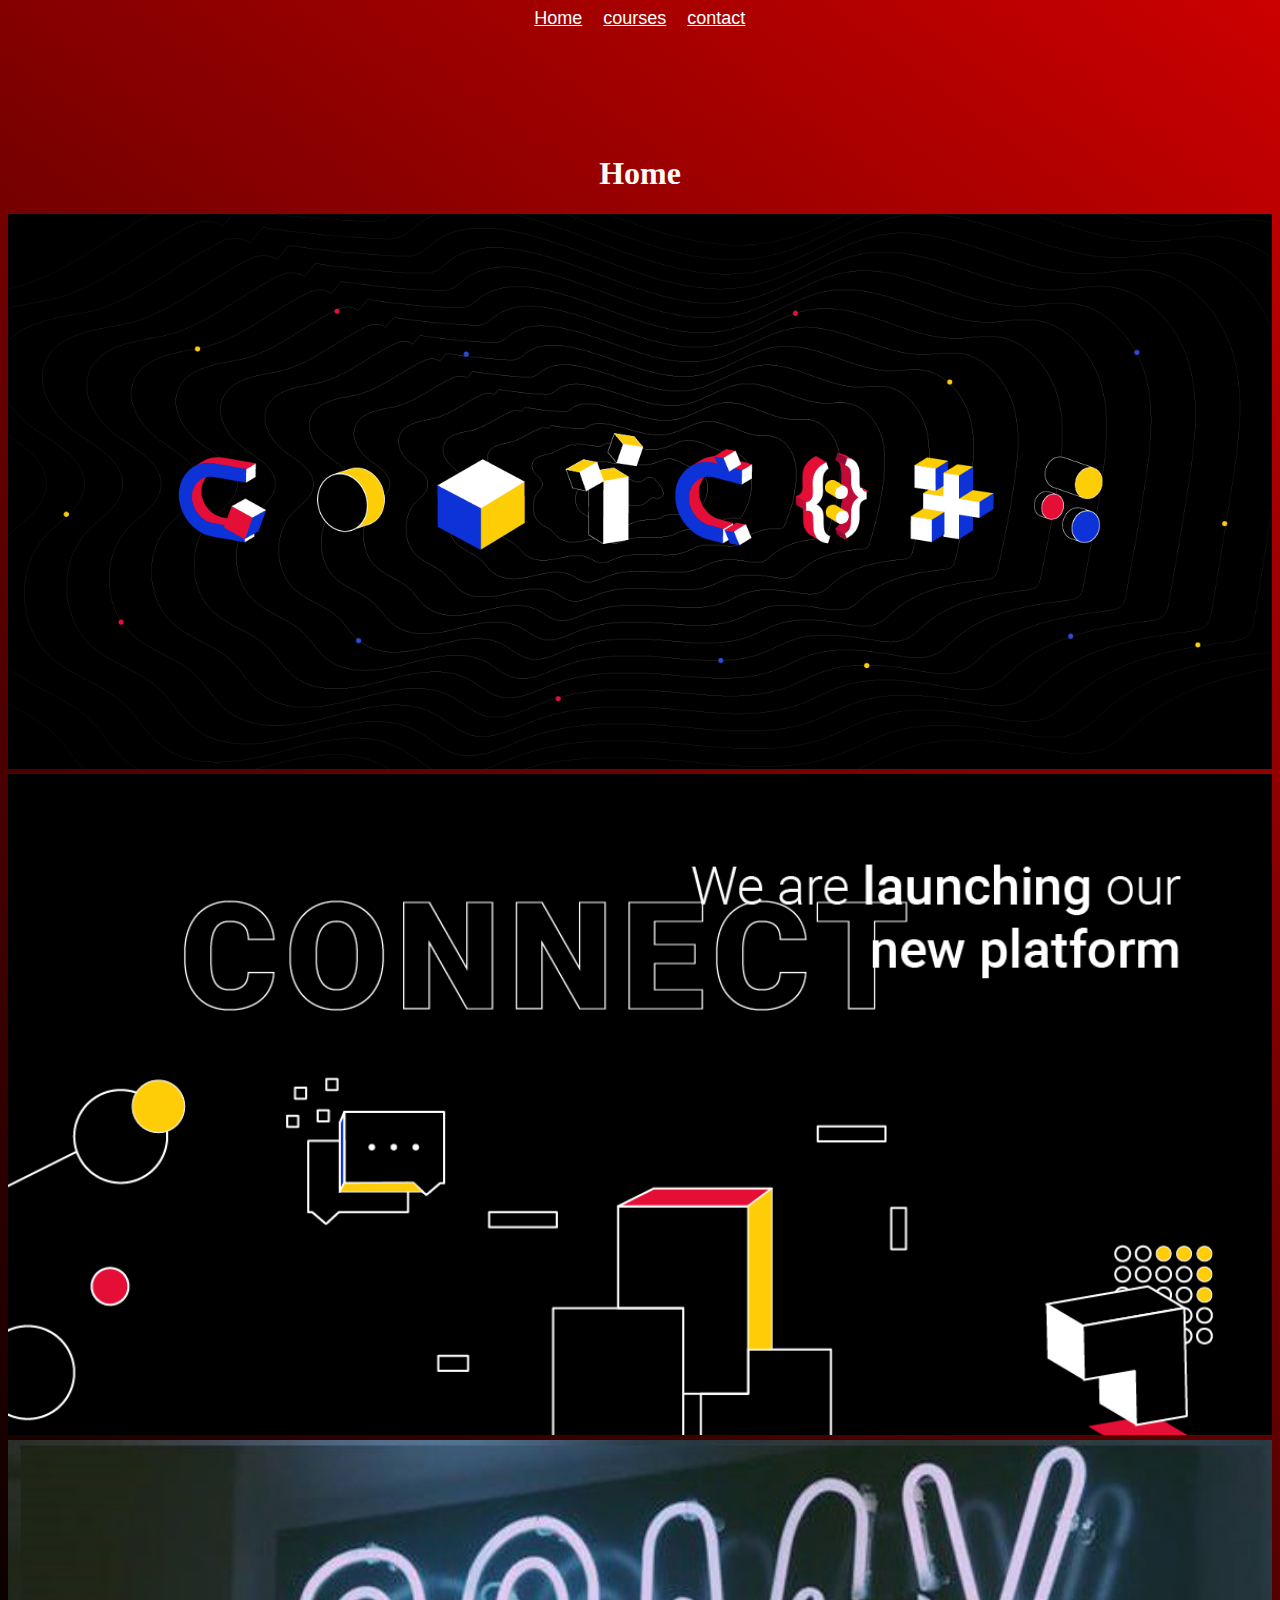
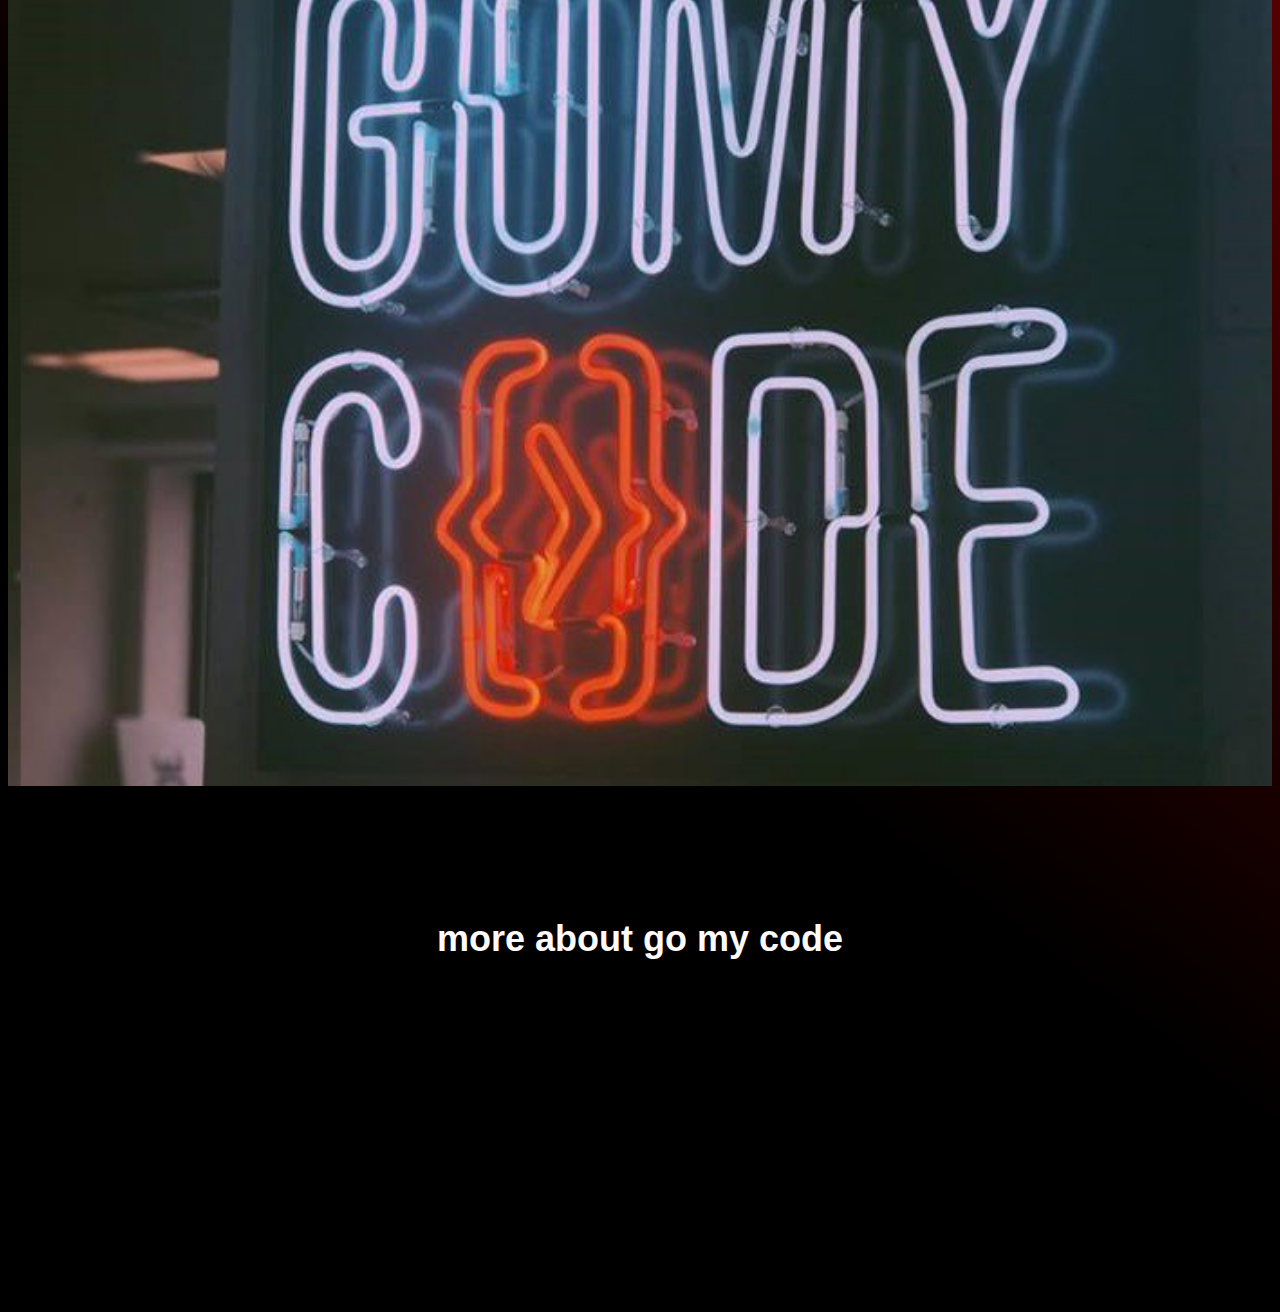
<file: Nouveau dossier (2)/index.html>
<!DOCTYPE html>
<html>
<head>
    <title>doc</title>
    <link rel="stylesheet" href="css/style.css">
</head>
<body>
<div>
 <a href="index.html">Home</a>
 <a href="courses.html">courses</a>
 <a href="contact.html">contact</a>
</div>
 <h1>Home</h1>
 <div id="img">
 <img src="res/5cd9f73e0a79c.png" alt="img">
 <img src="res/D5FucxVUYAAVJ3I.png" alt="img">
 <img src="res/1_LzxEGZa4xDOFc7Ch67Iprg.jpeg" alt="img">
 <h1>more about go my code</h1>
 <iframe width="560" height="315" src="https://www.youtube.com/embed/MkLog_27S6U" frameborder="0" allow="accelerometer; autoplay; encrypted-media; gyroscope; picture-in-picture" allowfullscreen></iframe>
 </div>
</body>
<script src="js/main.js"></script>
</html>
</file>
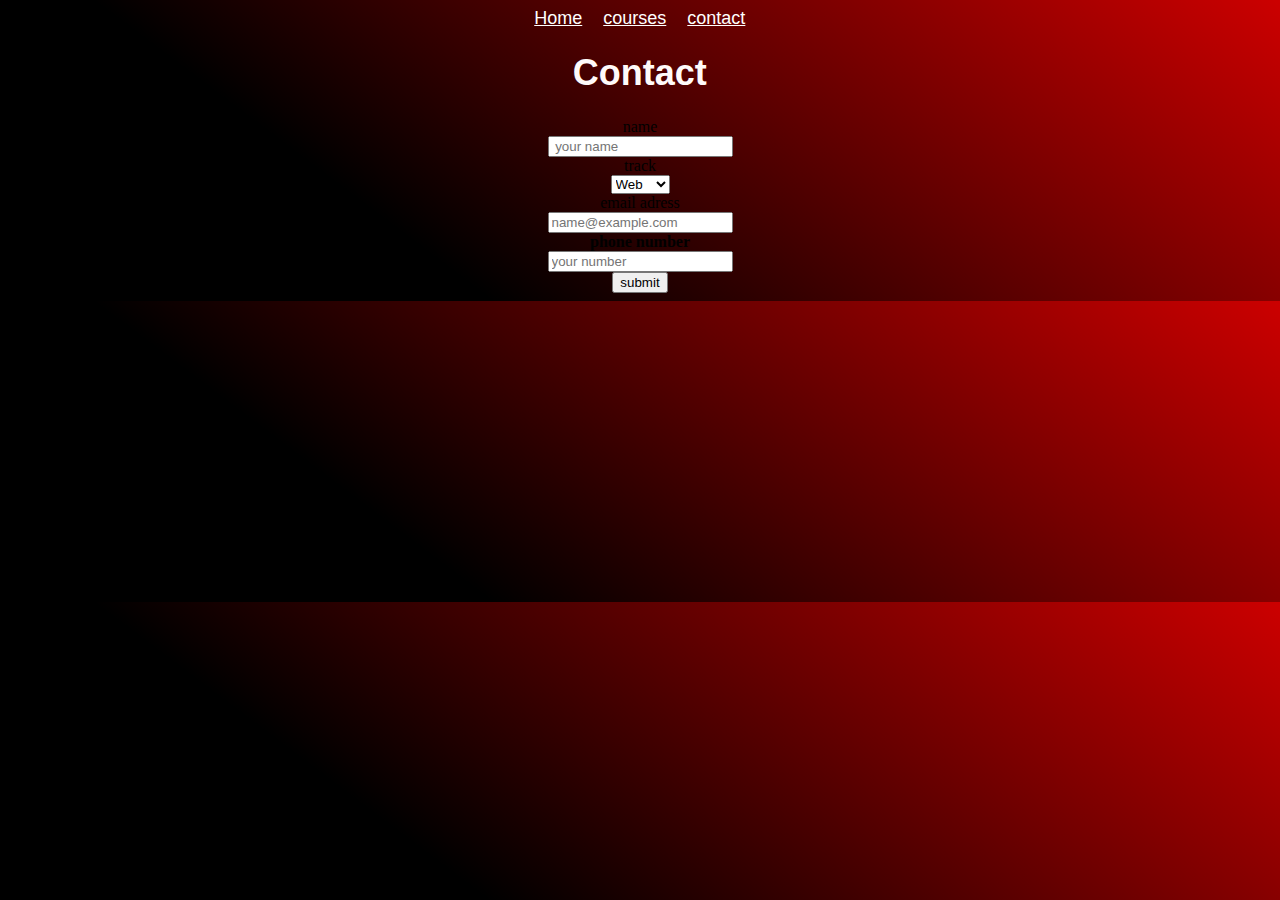
<file: Nouveau dossier (2)/contact.html>
<!DOCTYPE html>
<html>
<head>
    <title>doc</title>
    <link rel="stylesheet" href="css/style.css">
</head>
<body.>
 <div>
 <a href="index.html">Home</a>
 <a href="courses.html">courses</a>
 <a href="contact.html">contact</a>
 <h1>Contact</h1>
 </div>
 <form>
     <lable>name</lable>
     <br>
     <input type="text" placeholder=" your name ">
     <br>
     <lable>track</lable>
     <br>
     <select>
         <option>Web</option>
         <option>Ia</option>
         <option>Game</option>
     </select>
     <br>
    <label<b>email adress</label>
    <br>
    <input type="email" placeholder="name@example.com">
    <br>
    <lable><b>phone number</b></lable>
    <br>
    <input type="number" placeholder="your number">
    <br>
    <input type="submit" value="submit">
 </form>
</body>
</html>
</file>
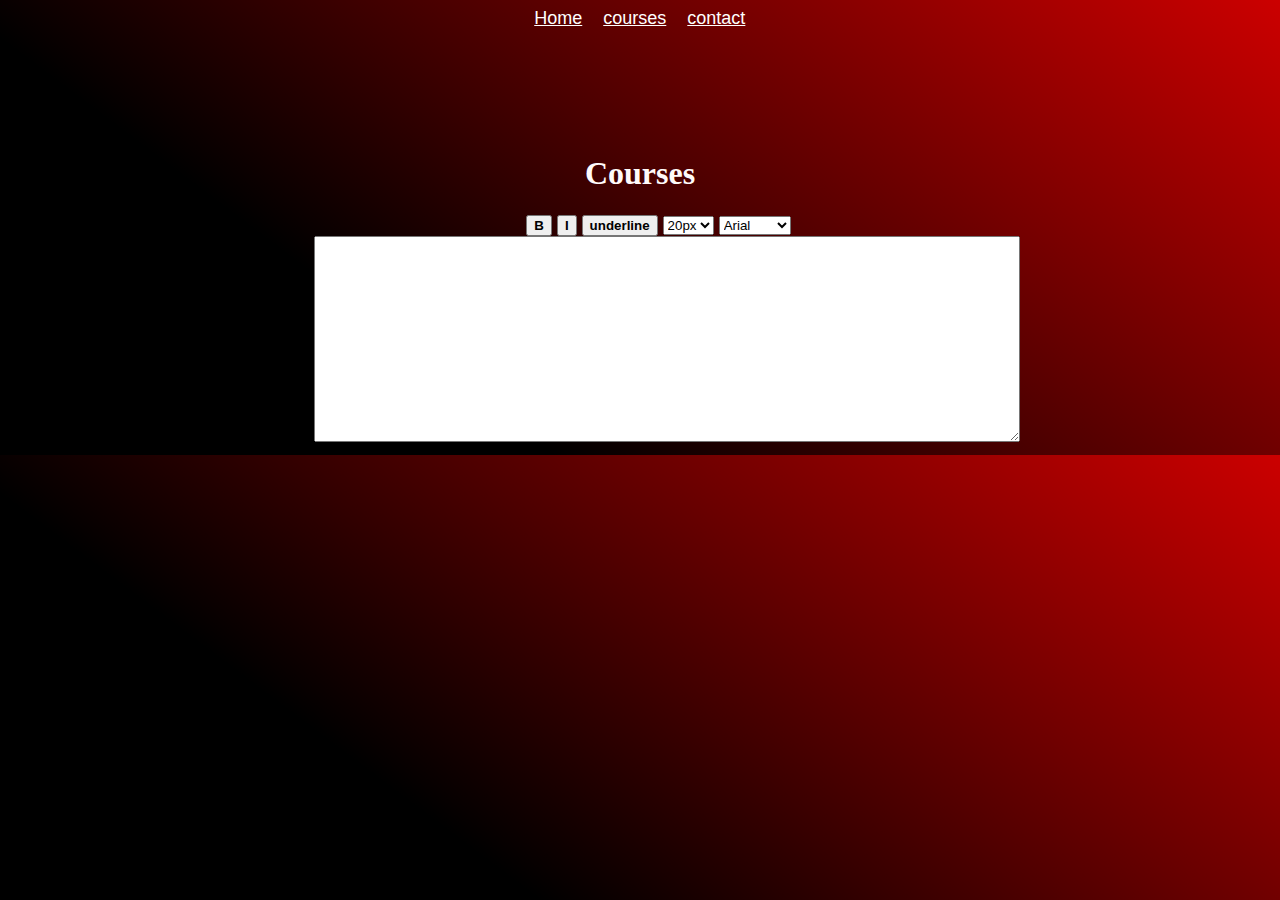
<file: Nouveau dossier (2)/courses.html>
<!DOCTYPE html>
<html>
<head>
    <title>doc</title>
    <link rel="stylesheet" href="css/style.css">
</head>
<body>
 <div>
 <a href="index.html">Home</a>
 <a href="courses.html">courses</a>
 <a href="contact.html">contact</a>
 </div>
 <h1>Courses</h1>
 <div id="ghir rbo3">
 <button id="bld"><b>B</b></button>
 <button id="itlc"><b>I</b></button>
 <button id="undr"><b>underline</b></button>
 <select id="size">
     <option>20px</option>
     <option>30px</option>
     <option>40px</option>

 </select>
 <select id="fnt">
     <option>Arial</option>
     <option>Verdana</option>
     <option>Geneva</option>
 </select>
 <br>
 <textarea contenteditable="true" id="ta" cols="70" rows="10"></textarea>
 </div>
</body>
<script src="js/main.js"></script>
</html>
</file>
<file: Nouveau dossier (2)/css/style.css>
body{
    background-image:
    linear-gradient(217deg, rgba(255,0,0,.8), rgba(255,0,0,0) 70.71%),
    linear-gradient(127deg, black, black 70.71%),
    linear-gradient(336deg, rgba(0,0,255,.8), rgba(0,0,255,0) 70.71%);
}
a{
    color: white;
    padding: 8px;
}
a:hover{
    color:red;
}
div{
    display: inline-block;
    margin-left: 41%;
    font-size: large;
    font-family: Arial, Helvetica, sans-serif;
}
#img{
    display:inline-block;
    margin-left: 0%;
}
img{
    width:100%;
    height: 100%;
}
h1{
    color: snow;
    text-align: center;
    margin-top: 10%;
}
#takwa{
    margin-left: 30%;
}
form{
    text-align: center;
}
div iframe{
    margin-left: 30%;
}
textarea{
    font-size: 20px;
    margin-left: -30%;
    max-height: 200px;
    max-width: 700px;
}
</file>
